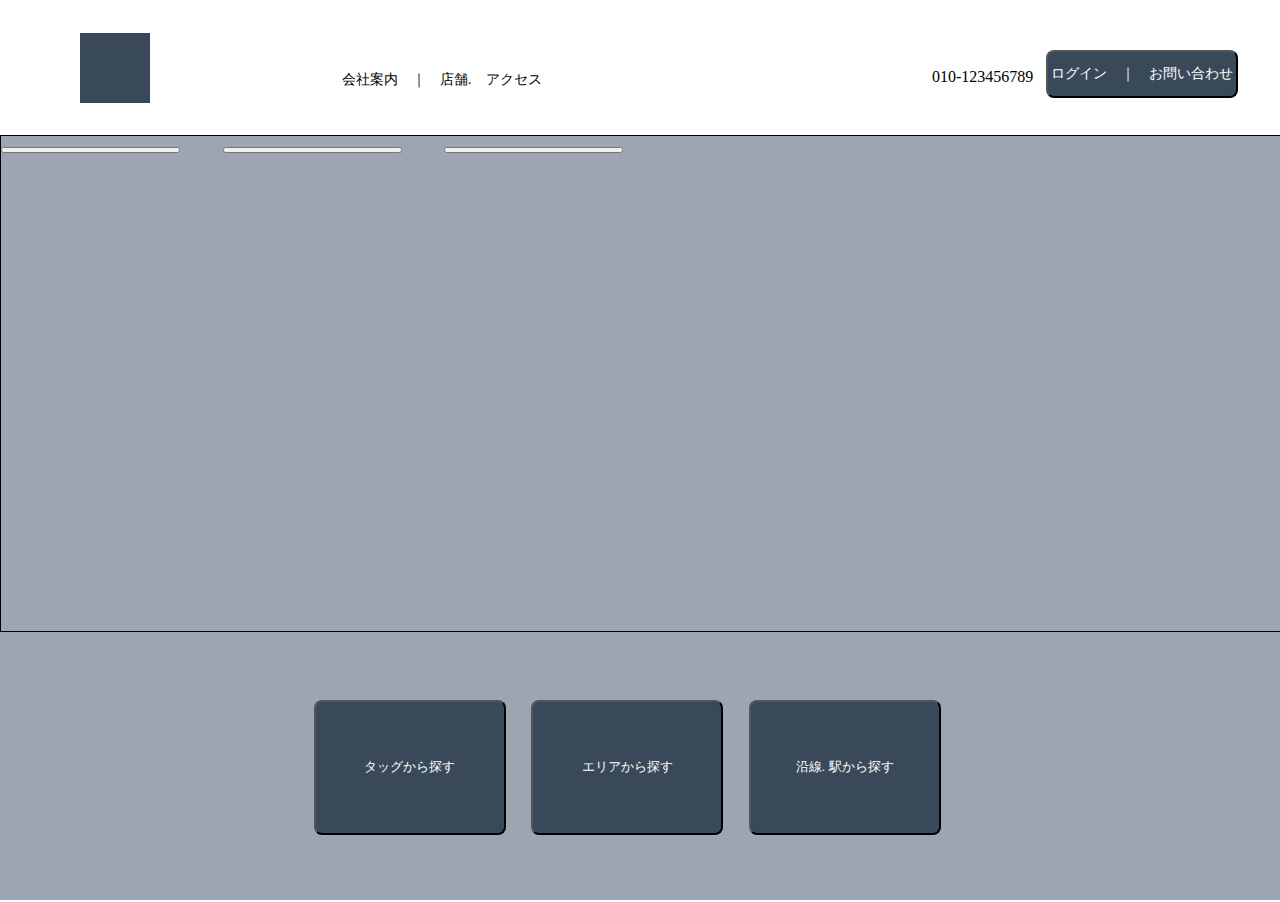
<file: index.html>
<!DOCTYPE html>
<html lang="en">
<head>
    <meta charset="UTF-8">
    <meta name="viewport" content="width=device-width, initial-scale=1.0">
    <title>Home</title>
    <link rel="preconnect" href="https://fonts.googleapis.com">
    <link rel="stylesheet" href="https://cdnjs.cloudflare.com/ajax/libs/font-awesome/6.4.2/css/all.min.css" integrity="sha512-z3gLpd7yknf1YoNbCzqRKc4qyor8gaKU1qmn+CShxbuBusANI9QpRohGBreCFkKxLhei6S9CQXFEbbKuqLg0DA==" crossorigin="anonymous" referrerpolicy="no-referrer" />
    <link href="https://cdn.jsdelivr.net/npm/bootstrap@5.1.1/dist/css/bootstrap.min.css" rel="stylesheet" integrity="sha384-F3w7mX95PdgyTmZZMECAngseQB83DfGTowi0iMjiWaeVhAn4FJkqJByhZMI3AhiU" crossorigin="anonymous">
    <link rel="stylesheet" href="./main.css">
</head>
<body>
    <div class="outer">
        <div class="top">
            <div class="square"></div>
            <p class="top-text-kaisya">会社案内　｜　店舗.　アクセス</p>
            <i class="fa-solid fa-mobile-screen-button"></i>
            <p class="top-text-dennwa">010-123456789</p>
            <button class="top-login" type="button" onclick='location.href=("./login.html")'>ログイン　｜　お問い合わせ</button>
        </div>

        <div class="carouselArea">
            <div id="carouselExampleIndicators" class="carousel slide test" data-bs-ride="carousel">
                <div class="carousel-indicators">
                  <button type="button" data-bs-target="#carouselExampleIndicators" data-bs-slide-to="0" class="active slidShow-button" aria-current="true" aria-label="Slide 1"></button>
                  <button type="button" class="slidShow-button" data-bs-target="#carouselExampleIndicators" data-bs-slide-to="1" aria-label="Slide 2"></button>
                  <button type="button" class="slidShow-button" data-bs-target="#carouselExampleIndicators" data-bs-slide-to="2" aria-label="Slide 3"></button>
                </div>
                <div class="carousel-inner">
                  <div class="carousel-item active">
                    <img src="./banner1_0.png" class="d-block w-100" alt="...">
                  </div>
                  <div class="carousel-item">
                    <img src="./banner2_0.png" class="d-block w-100" alt="...">
                  </div>
                  <div class="carousel-item">
                    <img src="./banner3_0.png" class="d-block w-100" alt="...">
                  </div>
                </div>
                <button class="carousel-control-prev" type="button" data-bs-target="#carouselExampleIndicators" data-bs-slide="prev">
                  <span class="carousel-control-prev-icon" aria-hidden="true"></span>
                  <span class="visually-hidden">Previous</span>
                </button>
                <button class="carousel-control-next" type="button" data-bs-target="#carouselExampleIndicators" data-bs-slide="next">
                  <span class="carousel-control-next-icon" aria-hidden="true"></span>
                  <span class="visually-hidden">Next</span>
                </button>
              </div>
        </div> 
        
        <div class="bottom">
            <button class="button">タッグから探す</button>
            <button class="button">エリアから探す</button>
            <button class="button">沿線. 駅から探す</button>
        </div>
    </div>




    </div>
    <script src="https://cdn.jsdelivr.net/npm/bootstrap@5.1.1/dist/js/bootstrap.bundle.min.js" integrity="sha384-/bQdsTh/da6pkI1MST/rWKFNjaCP5gBSY4sEBT38Q/9RBh9AH40zEOg7Hlq2THRZ" crossorigin="anonymous"></script>
</body>
</html>
</file>
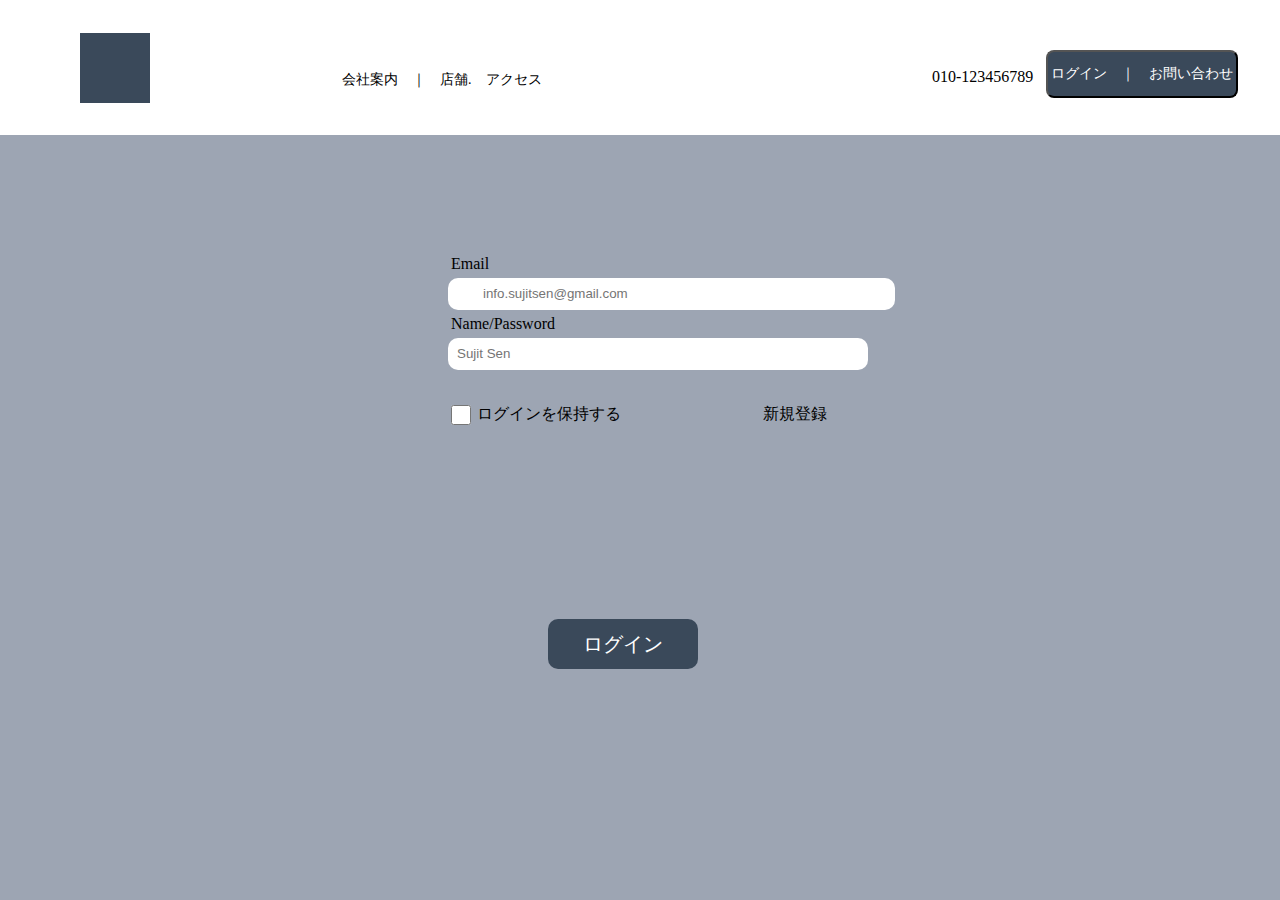
<file: login.html>
<!DOCTYPE html>
<html lang="en">
<head>
    <meta charset="UTF-8">
    <meta name="viewport" content="width=device-width, initial-scale=1.0">
    <title>LogIn</title>
    <link rel="stylesheet" href="https://cdnjs.cloudflare.com/ajax/libs/font-awesome/6.4.2/css/all.min.css" integrity="sha512-z3gLpd7yknf1YoNbCzqRKc4qyor8gaKU1qmn+CShxbuBusANI9QpRohGBreCFkKxLhei6S9CQXFEbbKuqLg0DA==" crossorigin="anonymous" referrerpolicy="no-referrer" />
    <link href="https://cdn.jsdelivr.net/npm/bootstrap@5.1.1/dist/css/bootstrap.min.css" rel="stylesheet" integrity="sha384-F3w7mX95PdgyTmZZMECAngseQB83DfGTowi0iMjiWaeVhAn4FJkqJByhZMI3AhiU" crossorigin="anonymous">
    <link rel="stylesheet" href="./main.css">
</head>
<body>
    <div class="outer">
        <div class="top">
            <div class="square"></div>
            <p class="top-text-kaisya">会社案内　｜　店舗.　アクセス</p>
            <i class="fa-solid fa-mobile-screen-button"></i>
            <p class="top-text-dennwa">010-123456789</p>
            <button class="top-login">ログイン　｜　お問い合わせ</button>
        </div>

        <div class="login-middle">
            <div class="login">
                <form> 
                    <p class="inputHint">Email</p>
                    <i class="fa-regular fa-envelope"></i>
                    <i class="fa-solid fa-question question_1"></i>
                    <input class="emailInput" placeholder="info.sujitsen@gmail.com">
                    <p class="inputHint">Name/Password</p>
                    <i class="fa-solid fa-question question_2"></i>
                    <input class="passwordInput" type="password" placeholder="Sujit Sen">
                    <div class="bottom">
                        <input class="checkBox" type="checkbox">
                        <p class="text_keepLogin">ログインを保持する</p>
                        <p class="text_signUp">新規登録</p>
                    </div>
                    <button class="button_logIn" type="button" onclick='location.href=("./other.html")'>ログイン</button>
                </form>
            </div>
        </div>

    </div>
    <script src="https://cdn.jsdelivr.net/npm/bootstrap@5.1.1/dist/js/bootstrap.bundle.min.js" integrity="sha384-/bQdsTh/da6pkI1MST/rWKFNjaCP5gBSY4sEBT38Q/9RBh9AH40zEOg7Hlq2THRZ" crossorigin="anonymous"></script>
</body>
</html>
</file>
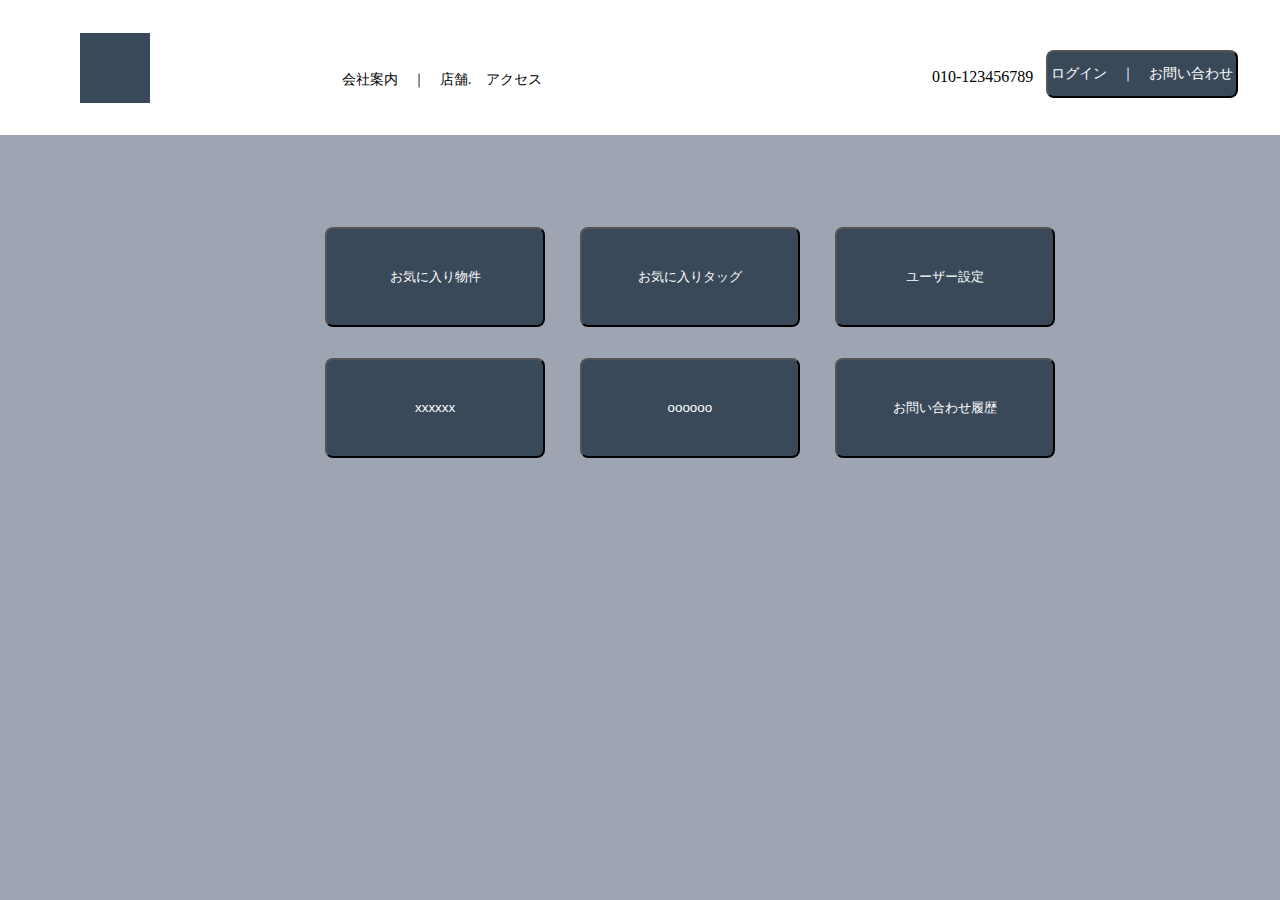
<file: other.html>
<!DOCTYPE html>
<html lang="en">
<head>
    <meta charset="UTF-8">
    <meta name="viewport" content="width=device-width, initial-scale=1.0">
    <title>Other</title>
    <link rel="stylesheet" href="https://cdnjs.cloudflare.com/ajax/libs/font-awesome/6.4.2/css/all.min.css" integrity="sha512-z3gLpd7yknf1YoNbCzqRKc4qyor8gaKU1qmn+CShxbuBusANI9QpRohGBreCFkKxLhei6S9CQXFEbbKuqLg0DA==" crossorigin="anonymous" referrerpolicy="no-referrer" />
    <link href="https://cdn.jsdelivr.net/npm/bootstrap@5.1.1/dist/css/bootstrap.min.css" rel="stylesheet" integrity="sha384-F3w7mX95PdgyTmZZMECAngseQB83DfGTowi0iMjiWaeVhAn4FJkqJByhZMI3AhiU" crossorigin="anonymous">
    <link rel="stylesheet" href="./main.css">
</head>
<body>
    <div class="outer">
        <div class="top">
            <div class="square"></div>
            <p class="top-text-kaisya">会社案内　｜　店舗.　アクセス</p>
            <i class="fa-solid fa-mobile-screen-button"></i>
            <p class="top-text-dennwa">010-123456789</p>
            <button class="top-login">ログイン　｜　お問い合わせ</button>
        </div>

        <div class="other-middle">

            <button class="other-button other-button-1Column" type="button">お気に入り物件</button>
            <button class="other-button other-button-1Column" type="button">お気に入りタッグ</button>
            <button class="other-button other-button-1Column" type="button">ユーザー設定</button>
            <button class="other-button other-button-2Column" type="button">xxxxxx</button>
            <button class="other-button other-button-2Column" type="button">oooooo</button>
            <button class="other-button other-button-2Column" type="button">お問い合わせ履歴</button>

        </div>


    </div>
    <script src="https://cdn.jsdelivr.net/npm/bootstrap@5.1.1/dist/js/bootstrap.bundle.min.js" integrity="sha384-/bQdsTh/da6pkI1MST/rWKFNjaCP5gBSY4sEBT38Q/9RBh9AH40zEOg7Hlq2THRZ" crossorigin="anonymous"></script>
</body>
</html>
</file>
<file: main.css>
body {
  margin: 0;
}

.outer {
  height: 100vh;
  width: auto;
  background-color: #9da5b3;
}
.outer .top {
  height: 15%;
  width: 100%;
  background-color: white;
  display: flex;
  align-items: center;
}
.outer .top .square {
  height: 70px;
  width: 70px;
  background-color: rgb(58, 73, 90);
  margin-left: 80px;
  margin-right: 15%;
}
.outer .top .top-text-kaisya {
  font-size: 14px;
  margin-top: 3%;
  margin-right: 30%;
}
.outer .top .fa-mobile-screen-button {
  font-size: 22px;
  margin-top: 1.6%;
  margin-right: 0.5%;
}
.outer .top .top-text-dennwa {
  margin-top: 2.8%;
  margin-right: 1%;
}
.outer .top .top-login {
  height: 36%;
  width: 15%;
  font-size: 14px;
  background-color: rgb(58, 73, 90);
  color: white;
  margin-top: 1%;
  border-radius: 8px;
  padding-left: 2px;
  padding-right: 2px;
}
.outer .carouselArea {
  height: 55%;
  width: 100%;
  border: 1px solid black;
  overflow: hidden;
  background-size: 100%;
  background-repeat: no-repeat;
}
.outer .carouselArea .test {
  width: 100%;
}
.outer .carouselArea .carousel .carousel-indicators .slidShow-button {
  height: 5px;
  width: 14%;
  margin-right: 3%;
  margin-bottom: 43%;
}
.outer .carouselArea .carousel .carousel-indicators .carousel-inner {
  background-size: 100%;
}
.outer .bottom {
  height: 30%;
  width: auto;
  display: flex;
  align-items: center;
  justify-content: center;
}
.outer .bottom .button {
  height: 50%;
  width: 15%;
  border-radius: 8px;
  color: white;
  margin-right: 2%;
  background-color: rgb(58, 73, 90);
}
.outer .login-middle {
  height: 85%;
  width: 100%;
  display: flex;
  align-items: center;
  justify-content: center;
}
.outer .login-middle .login {
  height: 70%;
  width: 30%;
  padding: 50px;
  position: relative;
}
.outer .login-middle .login .inputHint {
  margin-left: 3px;
  margin-top: 5px;
  margin-bottom: 5px;
}
.outer .login-middle .login .fa-regular {
  font-size: 20px;
  position: absolute;
  top: 89px;
  left: 59px;
}
.outer .login-middle .login .question_1 {
  font-size: 20px;
  position: absolute;
  top: 89px;
  right: 58px;
}
.outer .login-middle .login .emailInput {
  height: 30px;
  width: 100%;
  border-radius: 10px;
  border: 0px;
  padding-left: 35px;
  padding-right: 28px;
}
.outer .login-middle .login .question_2 {
  font-size: 20px;
  position: absolute;
  top: 153px;
  right: 58px;
}
.outer .login-middle .login .passwordInput {
  height: 30px;
  width: 100%;
  border-radius: 10px;
  border: 0px;
  padding-left: 9px;
  padding-right: 27px;
}
.outer .login-middle .login .bottom {
  display: flex;
  align-items: center;
  margin-top: 5%;
}
.outer .login-middle .login .bottom .checkBox {
  height: 20px;
  width: 20px;
  margin-top: 16px;
  margin-bottom: 16px;
  margin-left: 3px;
}
.outer .login-middle .login .bottom .text_keepLogin {
  margin-left: 3px;
  margin-top: 15px;
}
.outer .login-middle .login .bottom .text_signUp {
  margin-left: auto;
  margin-top: 15px;
  margin-right: 5px;
}
.outer .login-middle .login .button_logIn {
  height: 50px;
  width: 150px;
  font-size: 20px;
  border-radius: 10px;
  border: 0px;
  background-color: rgb(58, 73, 90);
  color: white;
  position: absolute;
  top: 66%;
  left: 31%;
}
.outer .other-middle {
  height: 60%;
  width: 60%;
  margin-left: 23%;
}
.outer .other-middle .other-button {
  height: 100px;
  width: 220px;
  border-radius: 8px;
  background-color: rgb(58, 73, 90);
  color: white;
  margin-top: 4%;
  margin-left: 4%;
}
.outer .other-middle .other-button-1Column {
  margin-top: 12%;
}/*# sourceMappingURL=main.css.map */
</file>
